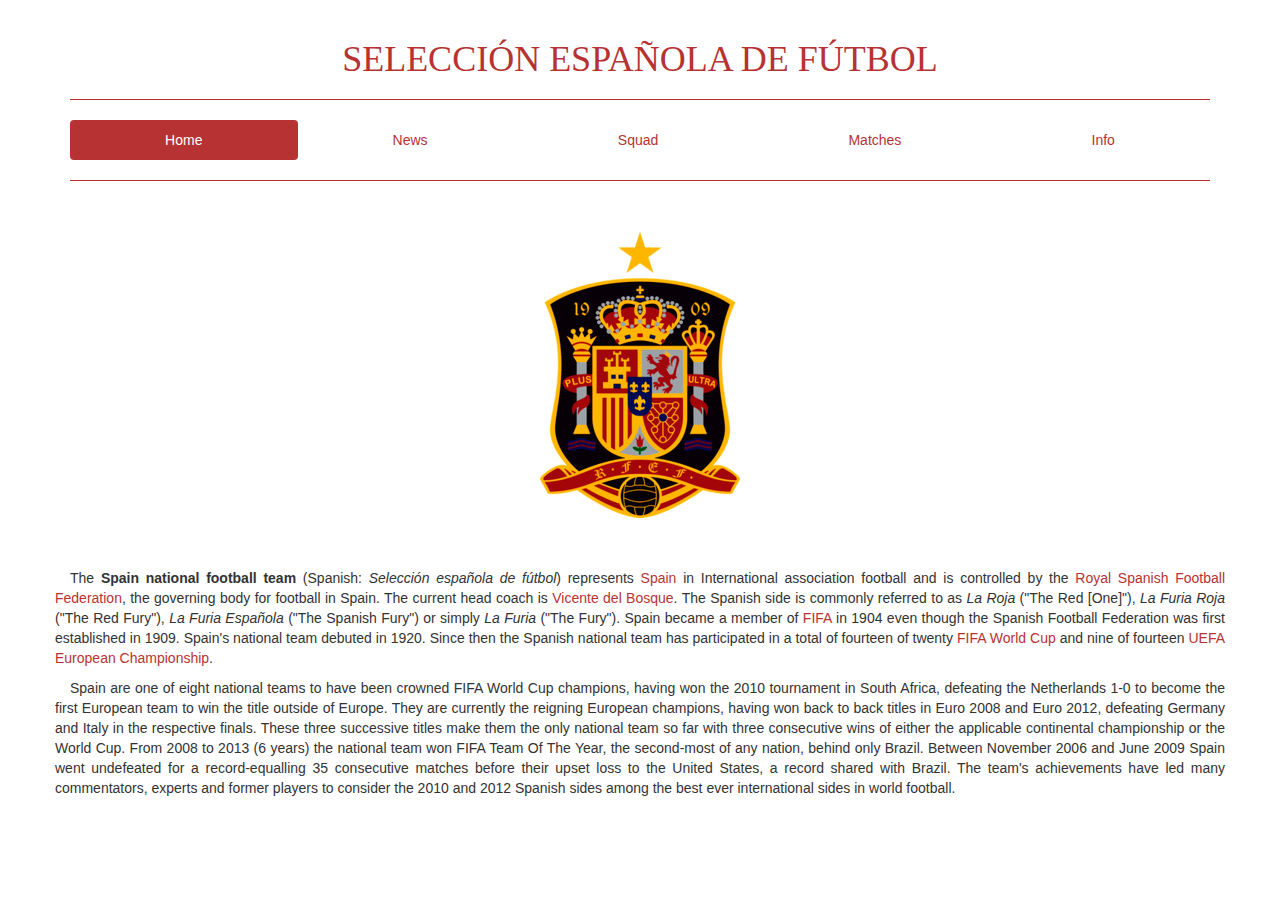
<file: index.html>
<html>
	<head>
		<meta charset="UTF-8" />

		<title>Selección española de fútbol</title>

		<link rel="stylesheet"
			  type="text/css"
			  href="bootstrap.css"
			  />

		<link rel="stylesheet"
			  type="text/css"
			  href="styles.css"
			  />	
	</head>

	<body>

		<div class="container">

			<div class="page-header">
				<h1>Selección española de fútbol</h1>
			</div>

			<ul class="nav nav-pills nav-justified">
				<li role="presentation" class="active"><a href="#">Home</a></li>
				<li role="presentation"><a href="news.html">News</a></li>
				<li role="presentation"><a href="squad.html">Squad</a></li>
				<li role="presentation"><a href="matches.html">Matches</a></li>
				<li role="presentation"><a href="info.html">Info</a></li>
			</ul>

			<hr></hr>

			<div>
				<img class="img-responsive center-block img-with-margins" src="resources/badge.png"></img>
			</div>

			<div class="row">
				<p class="text-justify">
					<span class="indent">The</span> <b>Spain national football team</b> (Spanish: <i>Selección española de fútbol</i>) represents <a href="https://en.wikipedia.org/wiki/Spain">Spain</a> in International association football and is controlled by the <a href="https://en.wikipedia.org/wiki/Royal_Spanish_Football_Federation">Royal Spanish Football Federation</a>, the governing body for football in Spain. The current head coach is <a href="https://en.wikipedia.org/wiki/Vicente_del_Bosque">Vicente del Bosque</a>. The Spanish side is commonly referred to as <i>La Roja</i> ("The Red [One]"), <i>La Furia Roja</i> ("The Red Fury"), <i>La Furia Española</i> ("The Spanish Fury") or simply <i>La Furia</i> ("The Fury"). Spain became a member of <a href="https://en.wikipedia.org/wiki/FIFA">FIFA</a> in 1904 even though the Spanish Football Federation was first established in 1909. Spain's national team debuted in 1920. Since then the Spanish national team has participated in a total of fourteen of twenty <a href="https://en.wikipedia.org/wiki/FIFA_World_Cup">FIFA World Cup</a> and nine of fourteen <a href="https://en.wikipedia.org/wiki/UEFA_European_Championship">UEFA European Championship</a>.
				</p>

				<p class="text-justify">
					<span class="indent">Spain</span> are one of eight national teams to have been crowned FIFA World Cup champions, having won the 2010 tournament in South Africa, defeating the Netherlands 1-0 to become the first European team to win the title outside of Europe. They are currently the reigning European champions, having won back to back titles in Euro 2008 and Euro 2012, defeating Germany and Italy in the respective finals. These three successive titles make them the only national team so far with three consecutive wins of either the applicable continental championship or the World Cup. From 2008 to 2013 (6 years) the national team won FIFA Team Of The Year, the second-most of any nation, behind only Brazil. Between November 2006 and June 2009 Spain went undefeated for a record-equalling 35 consecutive matches before their upset loss to the United States, a record shared with Brazil. The team's achievements have led many commentators, experts and former players to consider the 2010 and 2012 Spanish sides among the best ever international sides in world football.
				</p>

			</div>

		</div>
	</body>

</html>
</file>
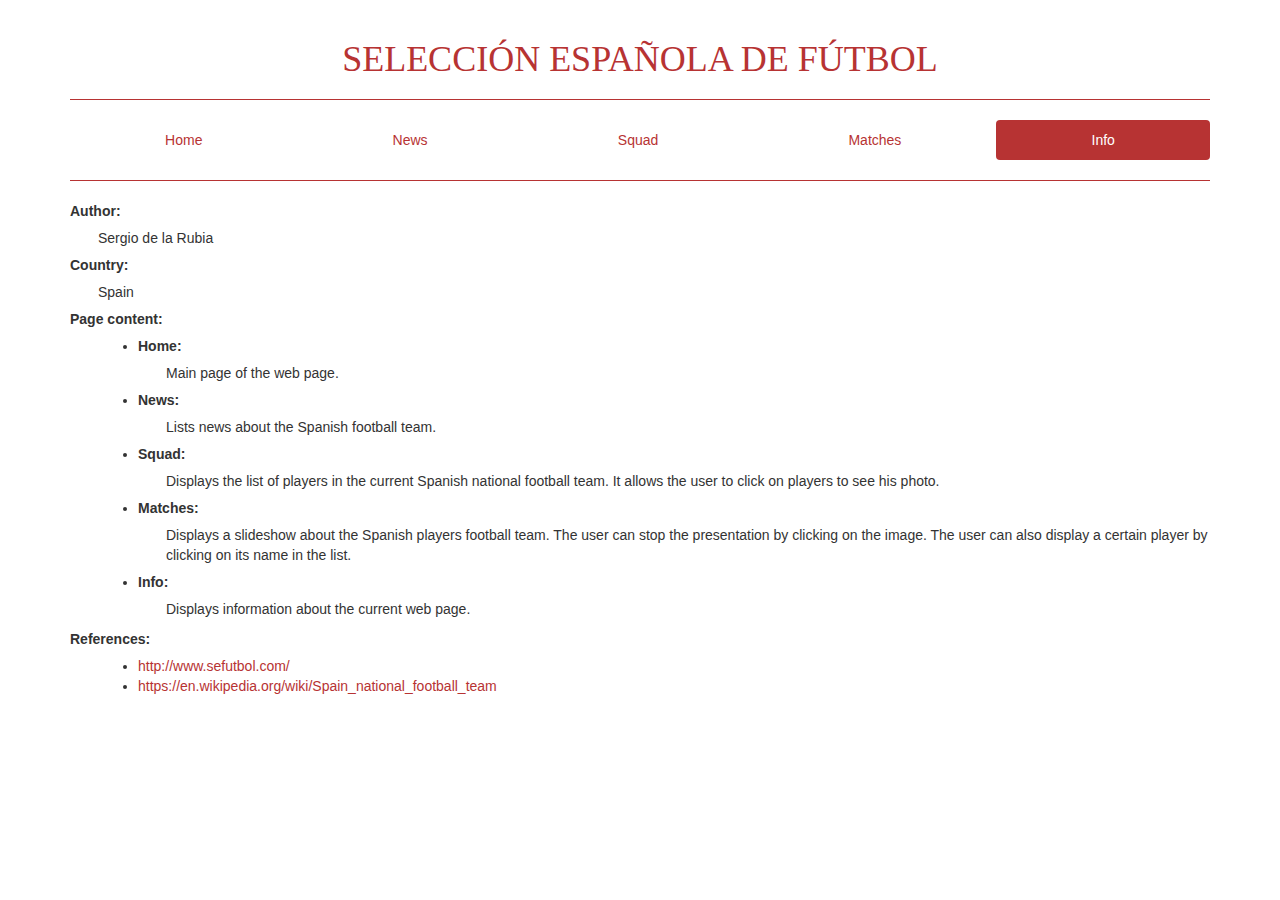
<file: info.html>
<html>
	<head>
		<meta charset="UTF-8" />

		<title>Selección española de fútbol</title>

		<link rel="stylesheet"
			  type="text/css"
			  href="bootstrap.css"
			  />

		<link rel="stylesheet"
			  type="text/css"
			  href="styles.css"
			  />	
	</head>

	<body>

		<div class="container">

			<div class="page-header">
				<h1>Selección española de fútbol</h1>
			</div>

			<ul class="nav nav-pills nav-justified">
				<li role="presentation"><a href="index.html">Home</a></li>
				<li role="presentation"><a href="news.html">News</a></li>
				<li role="presentation"><a href="squad.html">Squad</a></li>
				<li role="presentation"><a href="matches.html">Matches</a></li>
				<li role="presentation" class="active"><a href="info.html">Info</a></li>
			</ul>

			<hr></hr>

			<dl>
				<dt>Author:</dt><dd>Sergio de la Rubia</dd>
				<dt>Country:</dt><dd>Spain</dd>
				<dt>Page content:</dt>
				<dd>
					<ul>
						<li><b>Home:</b><dd>Main page of the web page.</dd></li>
						<li><b>News:</b><dd>Lists news about the Spanish football team.</dd></li>
						<li><b>Squad:</b><dd>Displays the list of players in the current Spanish national football team. It allows the user to click on players to see his photo.</dd></li>
						<li><b>Matches:</b><dd>Displays a slideshow about the Spanish players football team. The user can stop the presentation by clicking on the image. The user can also display a certain player by clicking on its name in the list.</dd></li>
						<li><b>Info:</b><dd>Displays information about the current web page.</dd></li>
					</ul>
				</dd>
				<dt>References:</dt>
				<dd>
					<ul>
						<li><a href="http://www.sefutbol.com/">http://www.sefutbol.com/</a></li>
						<li><a href="https://en.wikipedia.org/wiki/Spain_national_football_team">https://en.wikipedia.org/wiki/Spain_national_football_team</a></li>
					</ul>
				</dd>
			</dl>
		</div>
	</body>
</html>
</file>
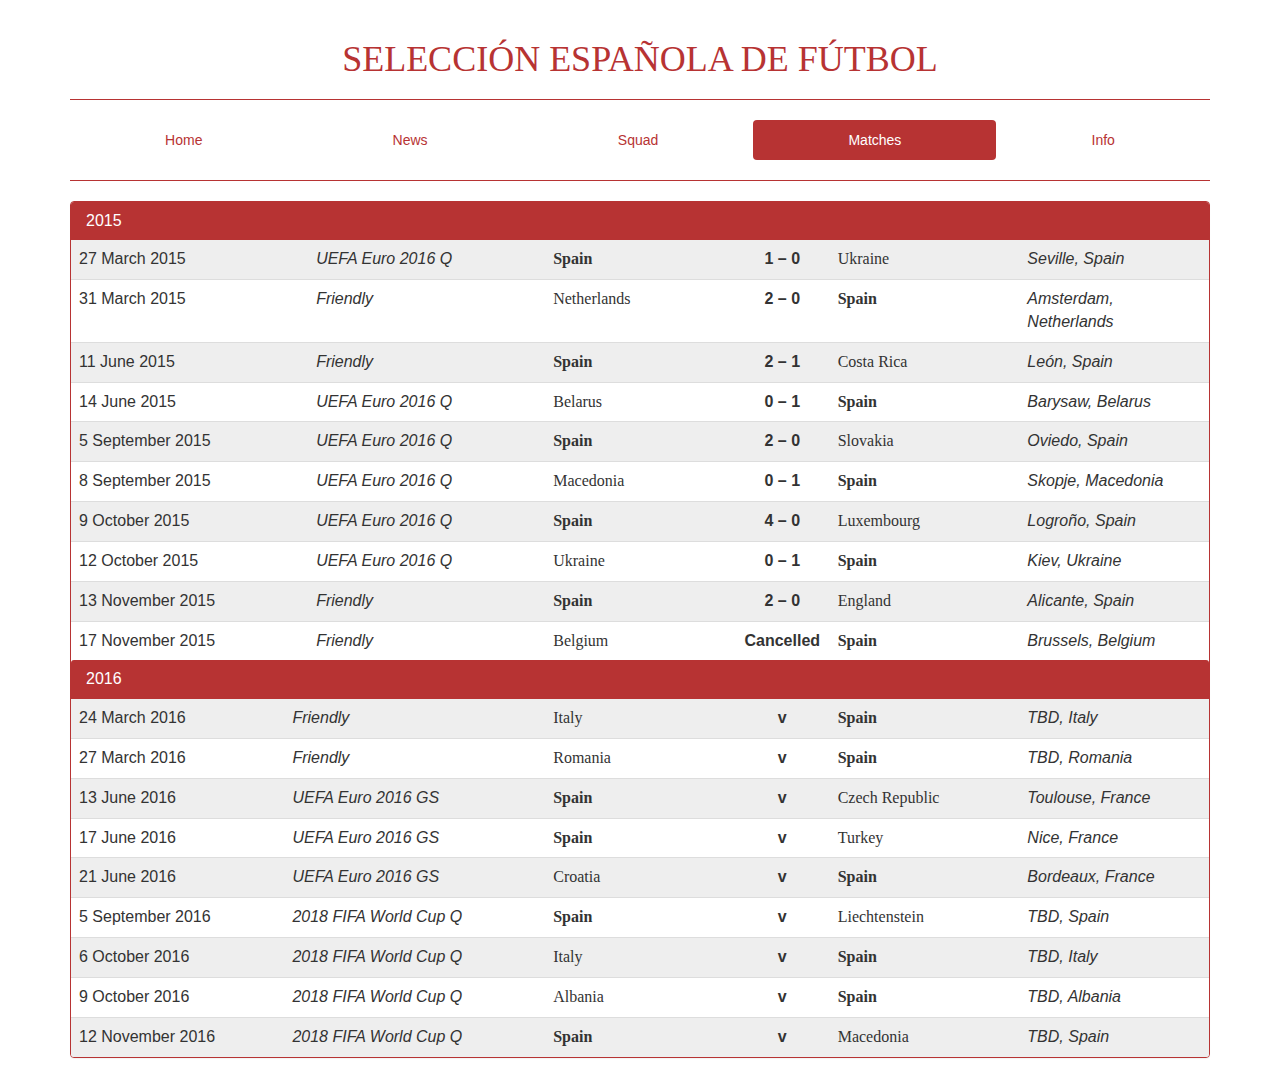
<file: matches.html>
<html>
	<head>
		<meta charset="UTF-8" />

		<title>Selección española de fútbol</title>

		<link rel="stylesheet"
			  type="text/css"
			  href="bootstrap.css"
			  />

		<link rel="stylesheet"
			  type="text/css"
			  href="styles.css"
			  />	
	</head>

	<body>

		<div class="container">

			<div class="page-header">
				<h1>Selección española de fútbol</h1>
			</div>

			<ul class="nav nav-pills nav-justified">
				<li role="presentation"><a href="index.html">Home</a></li>
				<li role="presentation"><a href="news.html">News</a></li>
				<li role="presentation"><a href="squad.html">Squad</a></li>
				<li role="presentation" class="active"><a href="#">Matches</a></li>
				<li role="presentation"><a href="info.html">Info</a></li>
			</ul>

			<hr></hr>

			<div class="panel panel-primary">
				<div class="panel-heading"><h3 class="panel-title">2015</h3></div>
				<table class="table">
					<tr>
						<td class="col-md-2.5">27 March 2015</td>
						<td class="col-md-2.5 match-competition">UEFA Euro 2016 Q</td>
						<td class="col-md-2 match-country-spain">Spain</td>
						<td class="col-md-1 match-result">1 – 0</td>
						<td class="col-md-2 match-country">Ukraine</td>
						<td class="col-md-2 match-place">Seville, Spain</td>
					</tr>
					<tr>
						<td>31 March 2015</td>
						<td class="match-competition">Friendly</td>
						<td class="match-country">Netherlands</td>
						<td class="match-result">2 – 0</td>
						<td class="match-country-spain">Spain</td>
						<td class="match-place">Amsterdam, Netherlands</td>
					</tr>
					<tr>
						<td>11 June 2015</td>
						<td class="match-competition">Friendly</td>
						<td class="match-country-spain">Spain</td>
						<td class="match-result">2 – 1</td>
						<td class="match-country">Costa Rica</td>
						<td class="match-place">León, Spain</td>
					</tr>
					<tr>
						<td>14 June 2015</td>
						<td class="match-competition">UEFA Euro 2016 Q</td>
						<td class="match-country">Belarus</td>
						<td class="match-result">0 – 1</td>
						<td class="match-country-spain">Spain</td>
						<td class="match-place">Barysaw, Belarus</td>
					</tr>
					<tr>
						<td>5 September 2015</td>
						<td class="match-competition">UEFA Euro 2016 Q</td>
						<td class="match-country-spain">Spain</td>
						<td class="match-result">2 – 0</td>
						<td class="match-country">Slovakia</td>
						<td class="match-place">Oviedo, Spain</td>
					</tr>
					<tr>
						<td>8 September 2015</td>
						<td class="match-competition">UEFA Euro 2016 Q</td>
						<td class="match-country">Macedonia</td>
						<td class="match-result">0 – 1</td>
						<td class="match-country-spain">Spain</td>
						<td class="match-place">Skopje, Macedonia</td>
					</tr>
					<tr>
						<td>9 October 2015</td>
						<td class="match-competition">UEFA Euro 2016 Q</td>
						<td class="match-country-spain">Spain</td>
						<td class="match-result">4 – 0</td>
						<td class="match-country">Luxembourg</td>
						<td class="match-place">Logroño, Spain</td>
					</tr>
					<tr>
						<td>12 October 2015</td>
						<td class="match-competition">UEFA Euro 2016 Q</td>
						<td class="match-country">Ukraine</td>
						<td class="match-result">0 – 1</td>
						<td class="match-country-spain">Spain</td>
						<td class="match-place">Kiev, Ukraine</td>
					</tr>
					<tr>
						<td>13 November 2015</td>
						<td class="match-competition">Friendly</td>
						<td class="match-country-spain">Spain</td>
						<td class="match-result">2 – 0</td>
						<td class="match-country">England</td>
						<td class="match-place">Alicante, Spain</td>
					</tr>
					<tr>
						<td>17 November 2015</td>
						<td class="match-competition">Friendly</td>
						<td class="match-country">Belgium</td>
						<td class="match-result">Cancelled</td>
						<td class="match-country-spain">Spain</td>
						<td class="match-place">Brussels, Belgium</td>
					</tr>
				</table>
				<div class="panel-heading"><h3 class="panel-title">2016</h3></div>
				<table class="table">
					<tr>
						<td class="col-md-2.5">24 March 2016</td>
						<td class="col-md-2.5 match-competition">Friendly</td>
						<td class="col-md-2 match-country">Italy</td>
						<td class="col-md-1 match-result">v</td>
						<td class="col-md-2 match-country-spain">Spain</td>
						<td class="col-md-2 match-place">TBD, Italy</td>
					</tr>
					<tr>
						<td>27 March 2016</td>
						<td class="match-competition">Friendly</td>
						<td class="match-country">Romania</td>
						<td class="match-result">v</td>
						<td class="match-country-spain">Spain</td>
						<td class="match-place">TBD, Romania</td>
					</tr>
					<tr>
						<td>13 June 2016</td>
						<td class="match-competition">UEFA Euro 2016 GS</td>
						<td class="match-country-spain">Spain</td>
						<td class="match-result">v</td>
						<td class="match-country">Czech Republic</td>
						<td class="match-place">Toulouse, France</td>
					</tr>
					<tr>
						<td>17 June 2016</td>
						<td class="match-competition">UEFA Euro 2016 GS</td>
						<td class="match-country-spain">Spain</td>
						<td class="match-result">v</td>
						<td class="match-country">Turkey</td>
						<td class="match-place">Nice, France</td>
					</tr>
					<tr>
						<td>21 June 2016</td>
						<td class="match-competition">UEFA Euro 2016 GS</td>
						<td class="match-country">Croatia</td>
						<td class="match-result">v</td>
						<td class="match-country-spain">Spain</td>
						<td class="match-place">Bordeaux, France</td>
					</tr>
					<tr>
						<td>5 September 2016</td>
						<td class="match-competition">2018 FIFA World Cup Q</td>
						<td class="match-country-spain">Spain</td>
						<td class="match-result">v</td>
						<td class="match-country">Liechtenstein</td>
						<td class="match-place">TBD, Spain</td>
					</tr>
					<tr>
						<td>6 October 2016</td>
						<td class="match-competition">2018 FIFA World Cup Q</td>
						<td class="match-country">Italy</td>
						<td class="match-result">v</td>
						<td class="match-country-spain">Spain</td>
						<td class="match-place">TBD, Italy</td>
					</tr>
					<tr>
						<td>9 October 2016</td>
						<td class="match-competition">2018 FIFA World Cup Q</td>
						<td class="match-country">Albania</td>
						<td class="match-result">v</td>
						<td class="match-country-spain">Spain</td>
						<td class="match-place">TBD, Albania</td>
					</tr>
					<tr>
						<td>12 November 2016</td>
						<td class="match-competition">2018 FIFA World Cup Q</td>
						<td class="match-country-spain">Spain</td>
						<td class="match-result">v</td>
						<td class="match-country">Macedonia</td>
						<td class="match-place">TBD, Spain</td>
					</tr>
				</table>
			</div>

		</div>
	</body>
</html>
</file>
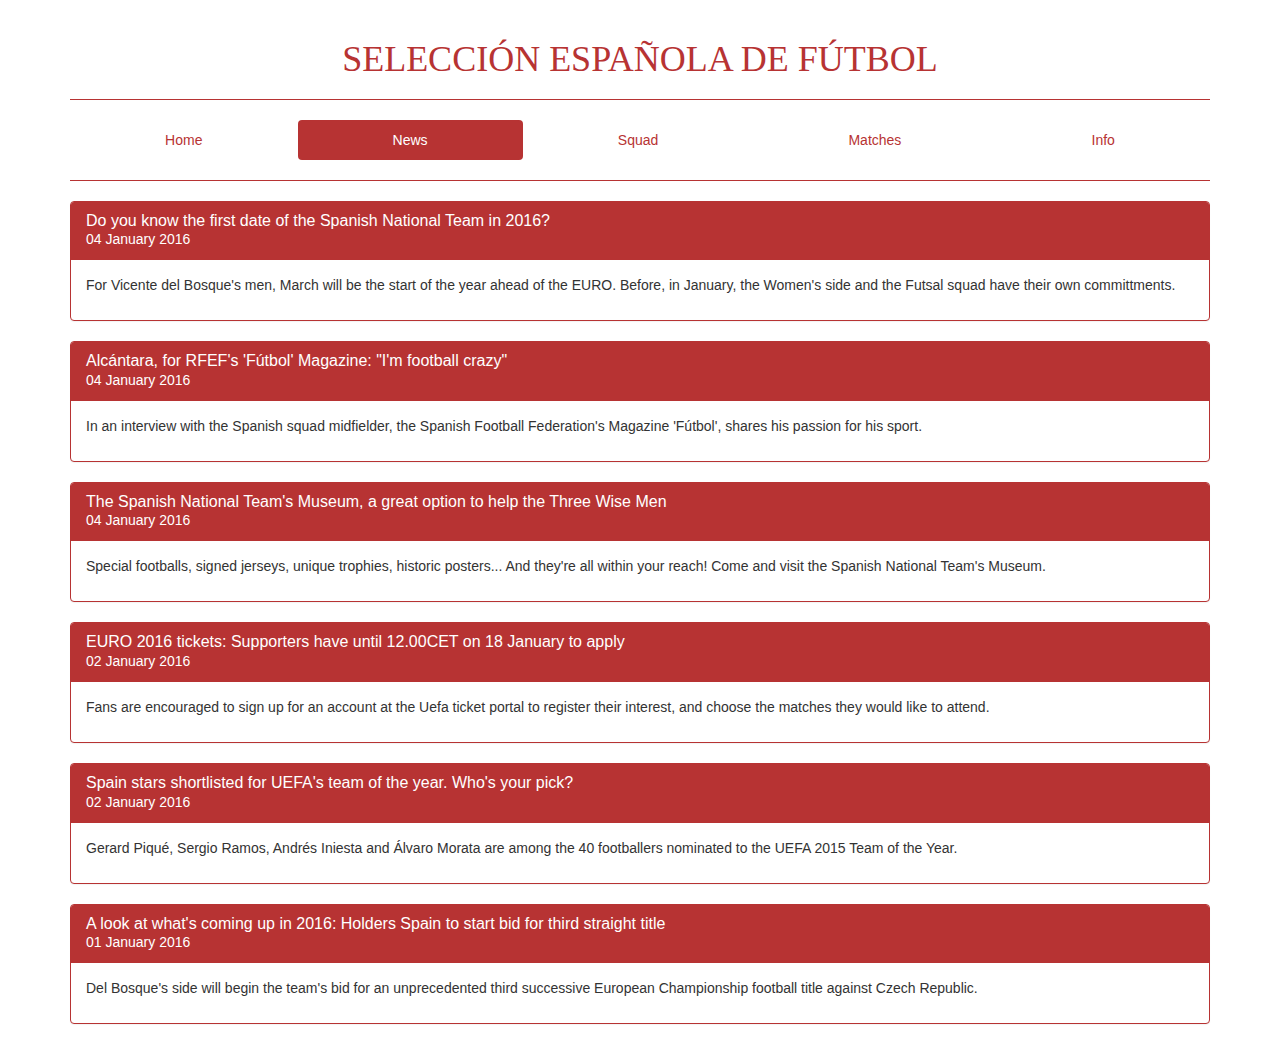
<file: news.html>
<html>
	<head>
		<meta charset="UTF-8" />

		<title>Selección española de fútbol</title>

		<link rel="stylesheet"
			  type="text/css"
			  href="bootstrap.css"
			  />

		<link rel="stylesheet"
			  type="text/css"
			  href="styles.css"
			  />	
	</head>

	<body>

		<div class="container">

			<div class="page-header">
				<h1>Selección española de fútbol</h1>
			</div>

			<ul class="nav nav-pills nav-justified">
				<li role="presentation"><a href="index.html">Home</a></li>
				<li role="presentation" class="active"><a href="#">News</a></li>
				<li role="presentation"><a href="squad.html">Squad</a></li>
				<li role="presentation"><a href="matches.html">Matches</a></li>
				<li role="presentation"><a href="info.html">Info</a></li>
			</ul>

			<hr></hr>

			<div class="panel panel-primary">
				<div class="panel-heading">
					<h3 class="panel-title">Do you know the first date of the Spanish National Team in 2016?</h3>
					04 January 2016
				</div>
				<div class="panel-body">
					<p>For Vicente del Bosque's men, March will be the start of the year ahead of the EURO. Before, in January, the Women's side and the Futsal squad have their own committments.</p>
				</div>
			</div>

			<div class="panel panel-primary">
				<div class="panel-heading">
					<h3 class="panel-title">Alcántara, for RFEF's 'Fútbol' Magazine: "I'm football crazy"</h3>
					04 January 2016
				</div>
				<div class="panel-body">
					<p>In an interview with the Spanish squad midfielder, the Spanish Football Federation's Magazine 'Fútbol', shares his passion for his sport.</p>
				</div>
			</div>

			<div class="panel panel-primary">
				<div class="panel-heading">
					<h3 class="panel-title">The Spanish National Team's Museum, a great option to help the Three Wise Men</h3>
					04 January 2016
				</div>
				<div class="panel-body">
					<p>Special footballs, signed jerseys, unique trophies, historic posters... And they're all within your reach! Come and visit the Spanish National Team's Museum.</p>
				</div>
			</div>

			<div class="panel panel-primary">
				<div class="panel-heading">
					<h3 class="panel-title">EURO 2016 tickets: Supporters have until 12.00CET on 18 January to apply</h3>
					02 January 2016
				</div>
				<div class="panel-body">
					<p>Fans are encouraged to sign up for an account at the Uefa ticket portal to register their interest, and choose the matches they would like to attend.</p>
				</div>
			</div>

			<div class="panel panel-primary">
				<div class="panel-heading">
					<h3 class="panel-title">Spain stars shortlisted for UEFA's team of the year. Who's your pick?</h3>
					02 January 2016
				</div>
				<div class="panel-body">
					<p>Gerard Piqué, Sergio Ramos, Andrés Iniesta and Álvaro Morata are among the 40 footballers nominated to the UEFA 2015 Team of the Year.</p>
				</div>
			</div>

			<div class="panel panel-primary">
				<div class="panel-heading">
					<h3 class="panel-title">A look at what's coming up in 2016: Holders Spain to start bid for third straight title</h3>
					01 January 2016
				</div>
				<div class="panel-body">
					<p>Del Bosque's side will begin the team's bid for an unprecedented third successive European Championship football title against Czech Republic.</p>
				</div>
			</div>

		</div>
	</body>
</html>
</file>
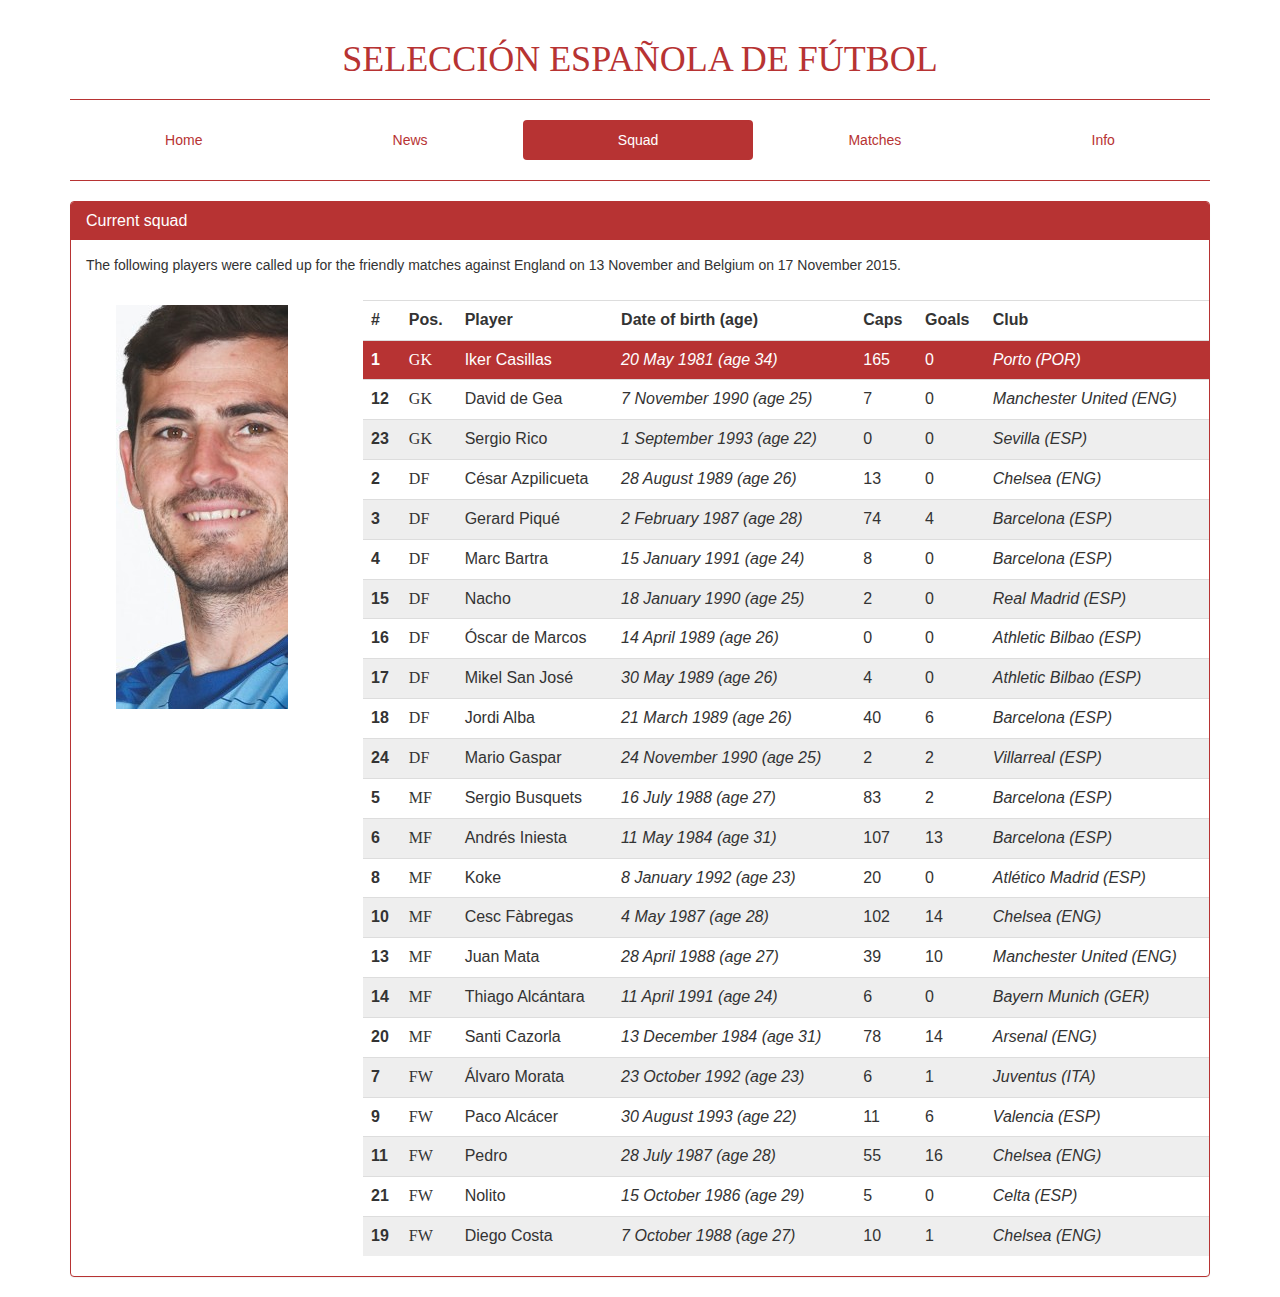
<file: squad.html>
<html>
	<head>
		<meta charset="UTF-8" />

		<title>Selección española de fútbol</title>

		<link rel="stylesheet"
			  type="text/css"
			  href="bootstrap.css"
			  />

		<link rel="stylesheet"
			  type="text/css"
			  href="styles.css"
			  />

		<script src="http://code.jquery.com/jquery-1.11.3.min.js"></script>
		<script src="squad.js"></script>
	</head>

	<body>

		<div class="container">

			<div class="page-header">
				<h1>Selección española de fútbol</h1>
			</div>

			<ul class="nav nav-pills nav-justified">
				<li role="presentation"><a href="index.html">Home</a></li>
				<li role="presentation"><a href="news.html">News</a></li>
				<li role="presentation" class="active"><a href="#">Squad</a></li>
				<li role="presentation"><a href="matches.html">Matches</a></li>
				<li role="presentation"><a href="info.html">Info</a></li>
			</ul>

			<hr></hr>

			<div class="panel panel-primary">
				<div class="panel-heading"><h3 class="panel-title">Current squad</h3></div>
				<div class="panel-body">
					<p>The following players were called up for the friendly matches against England on 13 November and Belgium on 17 November 2015.</p>
				</div>

				<div class="row">
					<div class="col-md-3">
						<img id="bigImage" class="img-responsive center-block img-with-little-margins"></img>
					</div>
					<div class="col-md-9">
						<table id="table-selectable" class="table">
							<tbody>
							<tr>
								<th>#</th>
								<th>Pos.</th>
								<th>Player</th>
								<th>Date of birth (age)</th>
								<th>Caps</th>
								<th>Goals</th>
								<th>Club</th>
							<tr>
							<tr id="player1" class="row-selectable">
								<td class="player-number">1</td>
								<td class="player-position">GK</td>
								<td>Iker Casillas</td>
								<td class="player-date-of-birth">20 May 1981 (age 34)</td>
								<td>165</td>
								<td>0</td>
								<td class="player-club">Porto (POR)</td>
							</tr>
							<tr id="player2" class="row-selectable">
								<td class="player-number">12</td>
								<td class="player-position">GK</td>
								<td>David de Gea</td>
								<td class="player-date-of-birth">7 November 1990 (age 25)</td>
								<td>7</td>
								<td>0</td>
								<td class="player-club">Manchester United (ENG)</td>
							</tr>
							<tr id="player3" class="row-selectable">
								<td class="player-number">23</td>
								<td class="player-position">GK</td>
								<td>Sergio Rico</td>
								<td class="player-date-of-birth">1 September 1993 (age 22)</td>
								<td>0</td>
								<td>0</td>
								<td class="player-club">Sevilla (ESP)</td>
							</tr>
							<tr id="player4" class="row-selectable">
								<td class="player-number">2</td>
								<td class="player-position">DF</td>
								<td>César Azpilicueta</td>
								<td class="player-date-of-birth">28 August 1989 (age 26)</td>
								<td>13</td>
								<td>0</td>
								<td class="player-club">Chelsea (ENG)</td>
							</tr>
							<tr id="player5" class="row-selectable">
								<td class="player-number">3</td>
								<td class="player-position">DF</td>
								<td>Gerard Piqué</td>
								<td class="player-date-of-birth">2 February 1987 (age 28)</td>
								<td>74</td>
								<td>4</td>
								<td class="player-club">Barcelona (ESP)</td>
							</tr>
							<tr id="player6" class="row-selectable">
								<td class="player-number">4</td>
								<td class="player-position">DF</td>
								<td>Marc Bartra</td>
								<td class="player-date-of-birth">15 January 1991 (age 24)</td>
								<td>8</td>
								<td>0</td>
								<td class="player-club">Barcelona (ESP)</td>
							</tr>
							<tr id="player7" class="row-selectable">
								<td class="player-number">15</td>
								<td class="player-position">DF</td>
								<td>Nacho</td>
								<td class="player-date-of-birth">18 January 1990 (age 25)</td>
								<td>2</td>
								<td>0</td>
								<td class="player-club">Real Madrid (ESP)</td>
							</tr>
							<tr id="player8" class="row-selectable">
								<td class="player-number">16</td>
								<td class="player-position">DF</td>
								<td>Óscar de Marcos</td>
								<td class="player-date-of-birth">14 April 1989 (age 26)</td>
								<td>0</td>
								<td>0</td>
								<td class="player-club">Athletic Bilbao (ESP)</td>
							</tr>
							<tr id="player9" class="row-selectable">
								<td class="player-number">17</td>
								<td class="player-position">DF</td>
								<td>Mikel San José</td>
								<td class="player-date-of-birth">30 May 1989 (age 26)</td>
								<td>4</td>
								<td>0</td>
								<td class="player-club">Athletic Bilbao (ESP)</td>
							</tr>
							<tr id="player10" class="row-selectable">
								<td class="player-number">18</td>
								<td class="player-position">DF</td>
								<td>Jordi Alba</td>
								<td class="player-date-of-birth">21 March 1989 (age 26)</td>
								<td>40</td>
								<td>6</td>
								<td class="player-club">Barcelona (ESP)</td>
							</tr>
							<tr id="player11" class="row-selectable">
								<td class="player-number">24</td>
								<td class="player-position">DF</td>
								<td>Mario Gaspar</td>
								<td class="player-date-of-birth">24 November 1990 (age 25)</td>
								<td>2</td>
								<td>2</td>
								<td class="player-club">Villarreal (ESP)</td>
							</tr>
							<tr id="player12" class="row-selectable">
								<td class="player-number">5</td>
								<td class="player-position">MF</td>
								<td>Sergio Busquets</td>
								<td class="player-date-of-birth">16 July 1988 (age 27)</td>
								<td>83</td>
								<td>2</td>
								<td class="player-club">Barcelona (ESP)</td>
							</tr>
							<tr id="player13" class="row-selectable">
								<td class="player-number">6</td>
								<td class="player-position">MF</td>
								<td>Andrés Iniesta</td>
								<td class="player-date-of-birth">11 May 1984 (age 31)</td>
								<td>107</td>
								<td>13</td>
								<td class="player-club">Barcelona (ESP)</td>
							</tr>
							<tr id="player14" class="row-selectable">
								<td class="player-number">8</td>
								<td class="player-position">MF</td>
								<td>Koke</td>
								<td class="player-date-of-birth">8 January 1992 (age 23)</td>
								<td>20</td>
								<td>0</td>
								<td class="player-club">Atlético Madrid (ESP)</td>
							</tr>
							<tr id="player15" class="row-selectable">
								<td class="player-number">10</td>
								<td class="player-position">MF</td>
								<td>Cesc Fàbregas</td>
								<td class="player-date-of-birth">4 May 1987 (age 28)</td>
								<td>102</td>
								<td>14</td>
								<td class="player-club">Chelsea (ENG)</td>
							</tr>
							<tr id="player16" class="row-selectable">
								<td class="player-number">13</td>
								<td class="player-position">MF</td>
								<td>Juan Mata</td>
								<td class="player-date-of-birth">28 April 1988 (age 27)</td>
								<td>39</td>
								<td>10</td>
								<td class="player-club">Manchester United (ENG)</td>
							</tr>
							<tr id="player17" class="row-selectable">
								<td class="player-number">14</td>
								<td class="player-position">MF</td>
								<td>Thiago Alcántara</td>
								<td class="player-date-of-birth">11 April 1991 (age 24)</td>
								<td>6</td>
								<td>0</td>
								<td class="player-club">Bayern Munich (GER)</td>
							</tr>
							<tr id="player18" class="row-selectable">
								<td class="player-number">20</td>
								<td class="player-position">MF</td>
								<td>Santi Cazorla</td>
								<td class="player-date-of-birth">13 December 1984 (age 31)</td>
								<td>78</td>
								<td>14</td>
								<td class="player-club">Arsenal (ENG)</td>
							</tr>
							<tr id="player19" class="row-selectable">
								<td class="player-number">7</td>
								<td class="player-position">FW</td>
								<td>Álvaro Morata</td>
								<td class="player-date-of-birth">23 October 1992 (age 23)</td>
								<td>6</td>
								<td>1</td>
								<td class="player-club">Juventus (ITA)</td>
							</tr>
							<tr id="player20" class="row-selectable">
								<td class="player-number">9</td>
								<td class="player-position">FW</td>
								<td>Paco Alcácer</td>
								<td class="player-date-of-birth">30 August 1993 (age 22)</td>
								<td>11</td>
								<td>6</td>
								<td class="player-club">Valencia (ESP)</td>
							</tr>
							<tr id="player21" class="row-selectable">
								<td class="player-number">11</td>
								<td class="player-position">FW</td>
								<td>Pedro</td>
								<td class="player-date-of-birth">28 July 1987 (age 28)</td>
								<td>55</td>
								<td>16</td>
								<td class="player-club">Chelsea (ENG)</td>
							</tr>
							<tr id="player22" class="row-selectable">
								<td class="player-number">21</td>
								<td class="player-position">FW</td>
								<td>Nolito</td>
								<td class="player-date-of-birth">15 October 1986 (age 29)</td>
								<td>5</td>
								<td>0</td>
								<td class="player-club">Celta (ESP)</td>
							</tr>
							<tr id="player23" class="row-selectable">
								<td class="player-number">19</td>
								<td class="player-position">FW</td>
								<td>Diego Costa</td>
								<td class="player-date-of-birth">7 October 1988 (age 27)</td>
								<td>10</td>
								<td>1</td>
								<td class="player-club">Chelsea (ENG)</td>
							</tr>
						</tbody>
					</table>
				</div>
			</div>

		</div>

		<script>
			// when you click on row, it is highlighted
			$('#table-selectable').on('click', 'tbody tr', function(event) {
				$(this).addClass('highlight').siblings().removeClass('highlight');
			});

			// when you click on a thumbnail
			// it sets the src of the big image
			// to be the same as the image
			// you clicked on
			$(".row-selectable").click(function() {
				var playerId = $(this).attr("id");
				var imageSource = "resources/" + playerId + ".jpg";
				$("#bigImage").attr('src', imageSource);
				var newCounter = parseInt(playerId.slice("player".length));
				setCurrentCounter(newCounter);
			});

			// by default player1 is selected
			$("#player1").click();

			// when you click the big image 
			// toggle pausing. Set paused to 
			// not paused, i.e. if it is paused
			// set it to not paused, if it is 
			// not paused set it to paused
			$("#bigImage").click(function(){
				stopOrResumeSlides();
			});
		</script>
	</body>
</html>
</file>
<file: styles.css>
/* colors:
 *	#b73333 => light red
 *	#880000 => dark red
 *	#eeeeee => light gray
 */

hr {
	border-color: #b73333;
}

.page-header {
	border-bottom: 1px solid #b73333;
}

.page-header h1 {
	text-align: center;
	text-transform: uppercase;
	font-family: serif;
	color: #b73333;
}

.div-border {
	border: 1px solid #b73333;
}

.indent {
	margin-left: 15px;
}

.text-justify {
	text-align: justify;
}

.img-with-margins {
	margin-top: 50px;
	margin-bottom: 50px;
}

.img-with-little-margins {
	margin-top: 5px;
	margin-bottom: 10px;
}

a {
	color: #b73333;
	text-decoration: none;
}

a:hover, a:focus {
	color: #880000;
	text-decoration: underline;
}

dd {
	margin-top: 0.5em;
	margin-bottom: 0.5em;
	margin-left: 2em;
}

.nav-pills > li.active > a,
.nav-pills > li.active > a:hover,
.nav-pills > li.active > a:focus {
	color: white;
	background-color: #b73333;
}

.panel-primary {
	border-color: #b73333;
}

.panel-primary > .panel-heading {
	color: white;
	background-color: #b73333;
	border-color: #b73333;
}

.row-selectable:hover {
	cursor: pointer;
}

.table tbody tr:nth-child(odd) td {
	background-color: #eeeeee;
}

.table tbody tr.highlight td { 
	background-color: #b73333;
	color: white;
}

.player-number {
	font-weight: bold;
}

.player-position {
	font-family: serif;
}

.player-date-of-birth {
	font-style: italic;
}

.player-club {
	font-style: italic;
}

.match-competition {
	font-style: italic;
}

.match-country {
	font-family: serif;
}

.match-country-spain {
	font-family: serif;
	font-weight: bold;
}

.match-result {
	font-weight: bold;
	text-align: center;
}

.match-place {
	font-style: italic;
}
</file>
